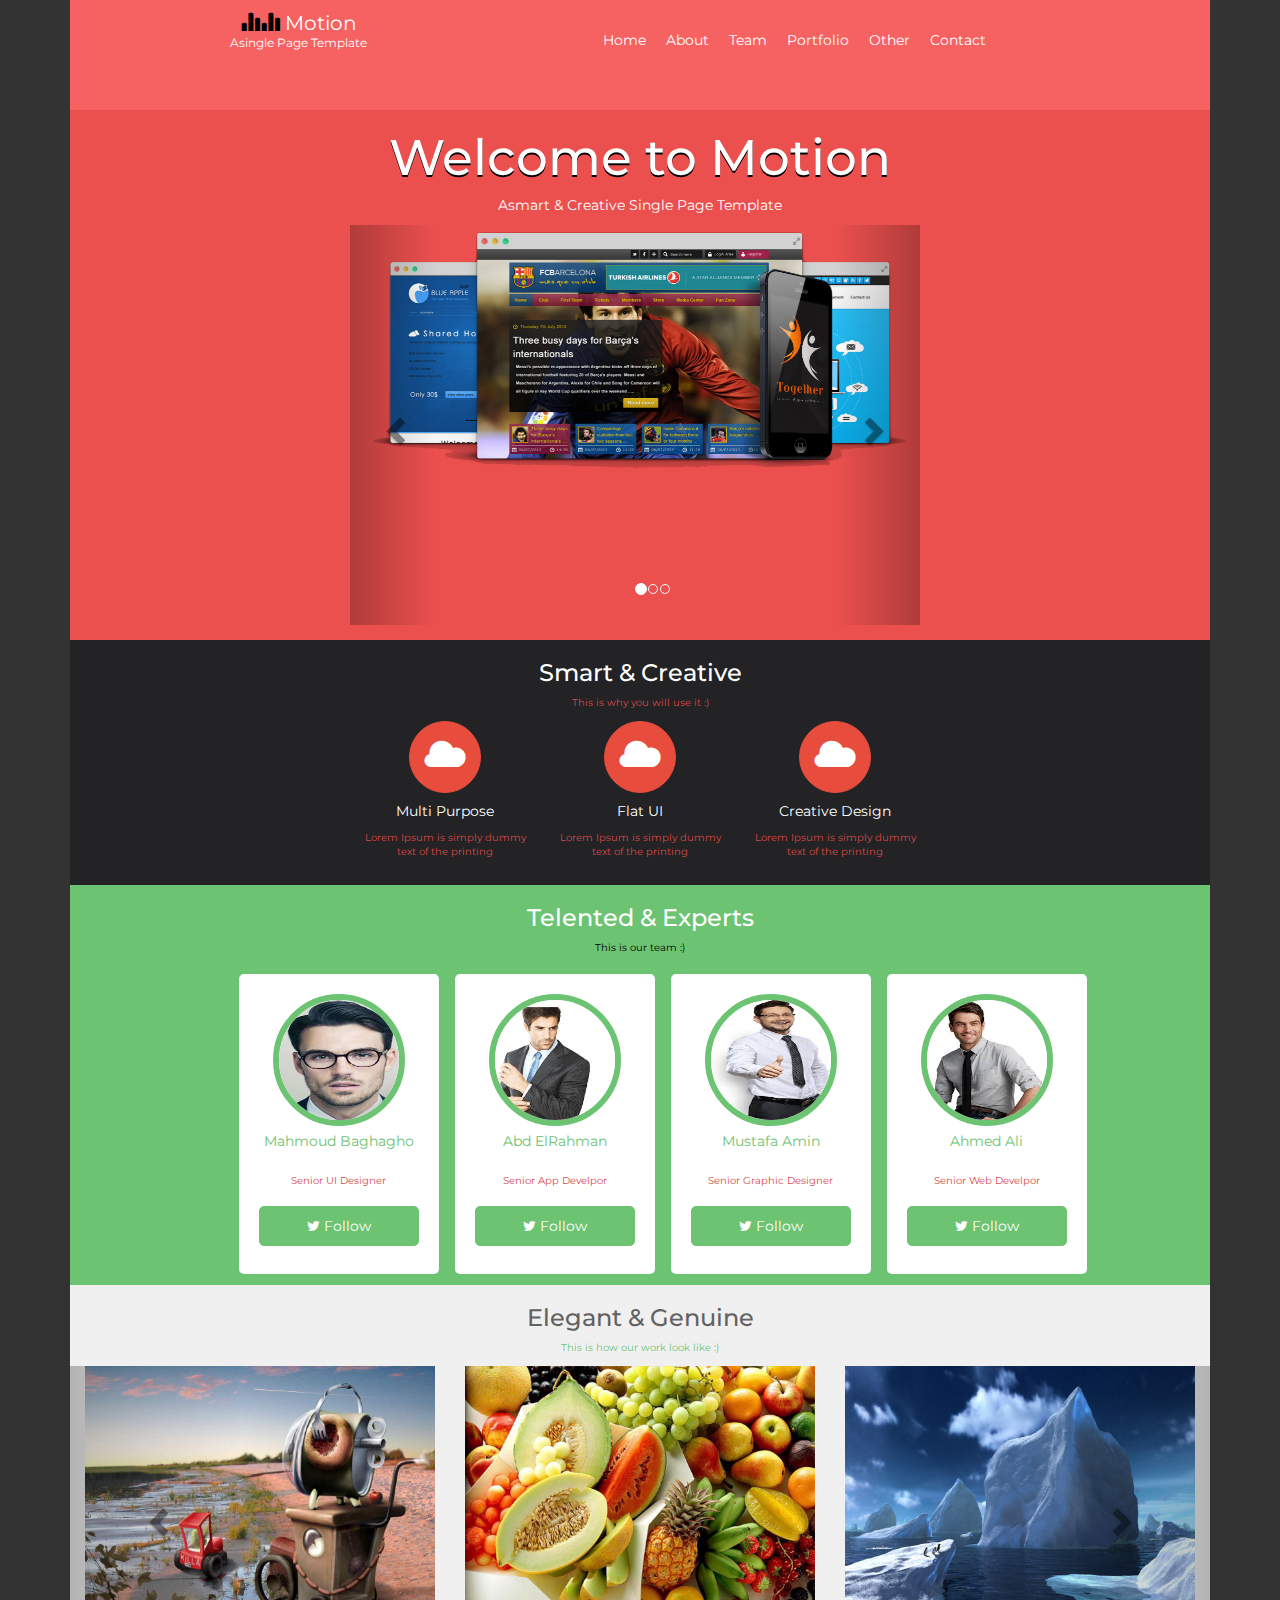
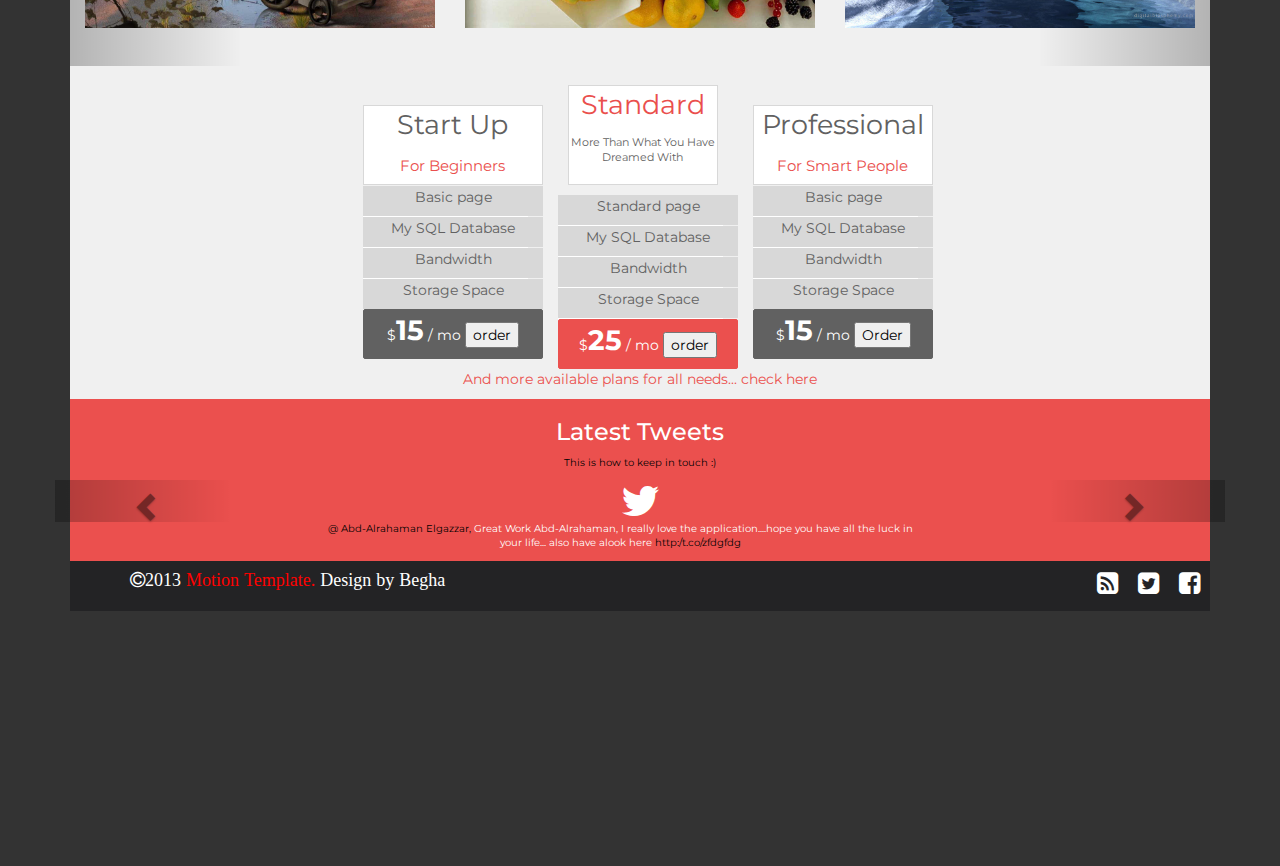
<file: index.html>
<!DOCTYPE html>




<html>
<head>

<link rel="stylesheet" type="text/css" href="css/font-awesome.min.css">
	<link rel="stylesheet" type="text/css" href="css/bootstrap.css">
	<link rel="stylesheet" type="text/css" href="css/style1.css">





</head>

<body>
	<div class="container">
		<!-- start header div -->
		<header>
		<div class="row">
			<div class="col-lg-5 motiondiv">
			<p class="p1"><span class="glyphicon glyphicon-stats glyphicon"></span><span class="glyphicon glyphicon-stats glyphicon"></span> Motion</p>
			<p class="p2">Asingle Page Template</p>
			</div>
			<div class="col-lg-5 menudiv">
			<p>
				<ul>
					<li><a href="#">Home</a></li>
					<li><a href="#">About</a></li>
					<li><a href="#">Team</a></li>
					<li><a href="#">Portfolio</a></li>
					<li><a href="#">Other</a></li>
					<li><a href="#">Contact</a></li>
				</ul>
			</p>	
			</div>
		</div>
		</header>
		<!-- end of header div -->
		<!-- start second div -->
		<div class="divsecond">
			<div class="row">
				<div class="col-lg-12">
					<h1 class="h1">Welcome to Motion</h1>
					<p class="p3">Asmart & Creative Single Page Template</p>
				</div>
			</div>
			<div class="row">
				<div class="col-lg-12">
					<div id="myCarousel" class="carousel slide carouselsetting" data-ride="carousel">
					    <!-- Indicators -->
					    <ol class="carousel-indicators Indicator">
					      <li data-target="#myCarousel" data-slide-to="0" class="active"></li>
					      <li data-target="#myCarousel" data-slide-to="1"></li>
					      <li data-target="#myCarousel" data-slide-to="2"></li>
					    </ol>
					    <!-- Wrapper for slides -->
					    <div class="carousel-inner">
					      <div class="item active carouselimage">
					        <img src="images/slider1.png" alt="Los Angeles">
					      </div>
					      <div class="item  carouselimage">
					        <img src="images/Best Wallpapers (100).jpg" alt="Chicago">
					      </div>					    
					      <div class="item  carouselimage">
					        <img src="images/Best Wallpapers (102).jpg" alt="New york">
					      </div>
					    </div>
					    <!-- Left and right controls -->
					    <a class="left carousel-control" href="#myCarousel" data-slide="prev">
					      <span class="glyphicon glyphicon-chevron-left"></span>
					      <span class="sr-only">Previous</span>
					    </a>
					    <a class="right carousel-control" href="#myCarousel" data-slide="next">
					      <span class="glyphicon glyphicon-chevron-right"></span>
					      <span class="sr-only">Next</span>
					    </a>
					</div>
				</div>
			</div>
		</div>	
		<div class="divblack">
			<div class="row">
				<div class="col-lg-12 text-center">
					<h3>Smart  &  Creative</h3>
					<p class="p4">This is why you will use it :)</p>
				</div>
			</div>
			<div class="row text-center">
				<div class="col-lg-3">
					
				</div>
				<div class="col-lg-2">
					<div class="glyphicon-ring">
					<span class="glyphicon glyphicon-cloud icon"></span>
					</div>
					<p class="p8">Multi Purpose</p>
					<p class="p4">Lorem Ipsum is simply dummy text of the printing </p>
				</div>
				<div class="col-lg-2">
					<div class="glyphicon-ring">
					<span class="glyphicon glyphicon-cloud icon"></span>
					</div>
					<p class="p8">Flat UI</p>
					<p class="p4">Lorem Ipsum is simply dummy text of the printing </p>
				</div>
				<div class="col-lg-2">
					<div class="glyphicon-ring">
					<span class="glyphicon glyphicon-cloud icon"></span>
					</div>
					<p class="p8">Creative Design</p>
					<p class="p4">Lorem Ipsum is simply dummy text of the printing </p>
				</div>
				<div class="col-lg-3">
					
				</div>
			</div>
		</div>

		<div class="divgreen">
			<div class="row">
				<div class="col-lg-12 text-center">
					<h3>Telented  &  Experts</h3>
					<p class="p5">This is our team :)</p>
				</div>
			</div>
			<div class="row whiteboxdiv">
				<div class="col-lg-2">
					
				</div>
				<div class="col-lg-2 whitebox">
					<div class="glyphicon-circle">
						<img src="images/men1.jpg" class="imgsetting">
					</div>
					<p class="p6">Mahmoud Baghagho</p>
					<p class="p4">Senior UI Designer</p>
					<button class="button"><i class="fa fa-twitter"></i>   Follow</button>
				</div>
				<div class="col-lg-2 whitebox">
					<div class="glyphicon-circle">
						<img src="images/men2.jpg" class="imgsetting">
					</div>
					<p class="p6">Abd ElRahman</p>
					<p class="p4">Senior App Develpor</p>
					<button class="button"><i class="fa fa-twitter"></i>   Follow</button>
				</div>
				<div class="col-lg-2 whitebox">
					<div class="glyphicon-circle">
						<img src="images/men3.jpg" class="imgsetting">
					</div>
					<p class="p6">Mustafa Amin</p>
					<p class="p4">Senior Graphic Designer</p>
					<button class="button"><i class="fa fa-twitter"></i>   Follow</button>
				</div>
				<div class="col-lg-2 whitebox">
					<div class="glyphicon-circle">
						<img src="images/men4.jpg" class="imgsetting">
					</div>
					<p class="p6">Ahmed Ali</p>
					<p class="p4">Senior Web Develpor</p>
					<button class="button"><span><i class="fa fa-twitter"></i></span>   Follow</button>
				</div>
				<div class="col-lg-2">
					
				</div>
			</div>		
		</div>

		<div class="greydiv">
			<div class="row">
				<div col-lg-12>
					<h3 class="h3">Elegant  &  Genuine</h3>
					<p class="p7">This is how our work look like :)</p>
				</div>
			</div>
			<div class="carousel">
				  <div class="row">
				    <div class="col-md-12">
				      <div class="carousel slide multi-item-carousel" id="theCarousel">
				        <div class="carousel-inner imagedivs">
				          <div class="item active">
				            <div class="col-xs-4"><a href="#1"><img src="images/Best Wallpapers (116).jpg" class="img-responsive"></a></div>
				          </div>
				          <div class="item">
				            <div class="col-xs-4"><a href="#1"><img src="images/Best Wallpapers (110).jpg" class="img-responsive"></a></div>
				          </div>
				          <div class="item">
				            <div class="col-xs-4"><a href="#1"><img src="images/Best Wallpapers (112).jpg" class="img-responsive"></a></div>
				          </div>
				          <div class="item">
				            <div class="col-xs-4"><a href="#1"><img src="images/Best Wallpapers (117).jpg" class="img-responsive"></a></div>
				          </div>
				          <div class="item">
				            <div class="col-xs-4"><a href="#1"><img src="images/Best Wallpapers (118).jpg" class="img-responsive"></a></div>
				          </div>
				          <div class="item">
				            <div class="col-xs-4"><a href="#1"><img src="images/Best Wallpapers (119).jpg" class="img-responsive"></a></div>
				          </div>
				          <!-- add  more items here -->
				          <!-- Example item start:  -->
				          
				          <div class="item">
				            <div class="col-xs-4"><a href="#1"><img src="images/Best Wallpapers (126).jpg" class="img-responsive"></a></div>
				          </div>
				          
				          <!--  Example item end -->
				        </div>
				        <a class="left carousel-control" href="#theCarousel" data-slide="prev"><i class="glyphicon glyphicon-chevron-left"></i></a>
				        <a class="right carousel-control" href="#theCarousel" data-slide="next"><i class="glyphicon glyphicon-chevron-right"></i></a>
				      </div>
				    </div>
  				</div>
			</div>
		</div>
		<div class="grey2">
			<div class="row threedivs">
				<div class="col-lg-3">
					
				</div>
				<div class="col-lg-2">
					<div class="whitediv2">
						<p class="p9">Start Up</p>
						<p class="p12">For Beginners</p>
					</div>
					<div class="whitecolr">
						<div class="smalbrowndiv"><p>Basic page</p></div>
						<div class="smalbrowndiv"><p>My SQL Database</p></div>
						<div class="smalbrowndiv"><p>Bandwidth</p></div>
						<div class="smalbrowndiv"><p>Storage Space</p></div>
						<div class="grey3"><p>$<span style="font-size: 28px;font-weight: bolder;">15</span> / mo  <button style="color: black;">order</button></p></div>
					</div>
				</div>


				<div class="col-lg-2">
					<div class="whitediv1">
						<p class="p10">Standard</p>
						<p class="p11">More Than What You Have Dreamed With</p>
					</div>
					<div class="whitecolr">
						<div class="smalbrowndiv"><p>Standard page</p></div>
						<div class="smalbrowndiv"><p>My SQL Database</p></div>
						<div class="smalbrowndiv"><p>Bandwidth</p></div>
						<div class="smalbrowndiv"><p>Storage Space</p></div>
						<div class="red3"><p>$<span style="font-size: 28px;font-weight: bolder;">25</span> / mo  <button style="color: black;">order</button></p></div>
					</div>
				</div>
				
				<div class="col-lg-2 ">
					<div class="whitediv2">
						<p class="p9">Professional</p>
						<p class="p12">For Smart People</p>
					</div>
					<div class="whitecolr">
						<div class="smalbrowndiv"><p>Basic page</p></div>
						<div class="smalbrowndiv"><p>My SQL Database</p></div>
						<div class="smalbrowndiv"><p>Bandwidth</p></div>
						<div class="smalbrowndiv"><p>Storage Space</p></div>
						<div class="grey3"><p>$<span style="font-size: 28px;font-weight: bolder;">15</span> / mo  <button style="color: black;">Order</button></p></div>
					</div>	
				</div>
				<div class="col-lg-3">
					
				</div>
			</div>
				<div class="row">
				<div class="col-lg-12 text-center">
					<p class="p14">And more available plans for all needs... check here</p>
				</div>
				</div>
		</div>

		<div class="divred">
			<div class="row">
				<div class="col-lg-12 text-center">
					<h3>Latest Tweets</h3>
					<p class="p15">This is how to keep in touch :)</p>
				</div>
			</div>
			<div class="row">
				<div class="col-lg-12 text-center">
					<span class="fa fa-twitter fa-3x"></span>
					 <a class="left carousel-control" href="#myCarousel" data-slide="prev">
					      <span class="glyphicon glyphicon-chevron-left"></span>
					      <span class="sr-only">Previous</span>
					    </a>
					 <a class="right carousel-control" href="#myCarousel" data-slide="next">
					      <span class="glyphicon glyphicon-chevron-right"></span>
					      <span class="sr-only">Next</span>
					 </a>
				</div>
			</div>

			<div class="row">
				<div class="col-lg-12 text-center">
				<p class="p16"><span style="color: black;">@ Abd-Alrahaman Elgazzar,</span> Great Work Abd-Alrahaman, I really love the application....hope you have all the luck in your life... also have alook here <span style="color: black"> http:/t.co/zfdgfdg </span></p>	
				</div>
			</div>
		</div>

		<div class="blackdiv">
			<div class="row">
				<div class="col-lg-12">
					<p>
					<i class="fa fa-copyright p17" aria-hidden="true">2013 <span style="color: red;">Motion Template.</span> Design by Begha </i>
					  
					 <i class="fa fa-facebook-square p13" aria-hidden="true"></i>
					 <i class="fa fa-twitter-square p13" aria-hidden="true"></i>
					 <i class="fa fa-rss-square p13" aria-hidden="true"></i> 
					 </p>
				</div>
			</div>
		</div>
</div>
	<div class="row text-center">
		<div class="col-lg-12">
			<iframe src="https://www.google.com/maps/embed?pb=!1m18!1m12!1m3!1d54912.88625089148!2d73.06640928526438!3d30.660568705386993!2m3!1f0!2f0!3f0!3m2!1i1024!2i768!4f13.1!3m3!1m2!1s0x3922b62cd8405a6d%3A0x6cce79c0f78cbfb7!2sSahiwal%2C+Pakistan!5e0!3m2!1sen!2s!4v1499113933567" width="1140" height="250" frameborder="0" style="border:0" align="text-center" allowfullscreen></iframe>
		</div>
	</div>
		
   <script src="js/jquery.min.js"></script>
  <script src="js/bootstrap.min.js"></script>
<script type="text/javascript">
		// Instantiate the Bootstrap carousel
$('.multi-item-carousel').carousel({
  interval: false
});

// for every slide in carousel, copy the next slide's item in the slide.
// Do the same for the next, next item.
$('.multi-item-carousel .item').each(function(){
  var next = $(this).next();
  if (!next.length) {
    next = $(this).siblings(':first');
  }
  next.children(':first-child').clone().appendTo($(this));
  
  if (next.next().length>0) {
    next.next().children(':first-child').clone().appendTo($(this));
  } else {
  	$(this).siblings(':first').children(':first-child').clone().appendTo($(this));
  }
});
	</script>

</body>
</html>
</file>
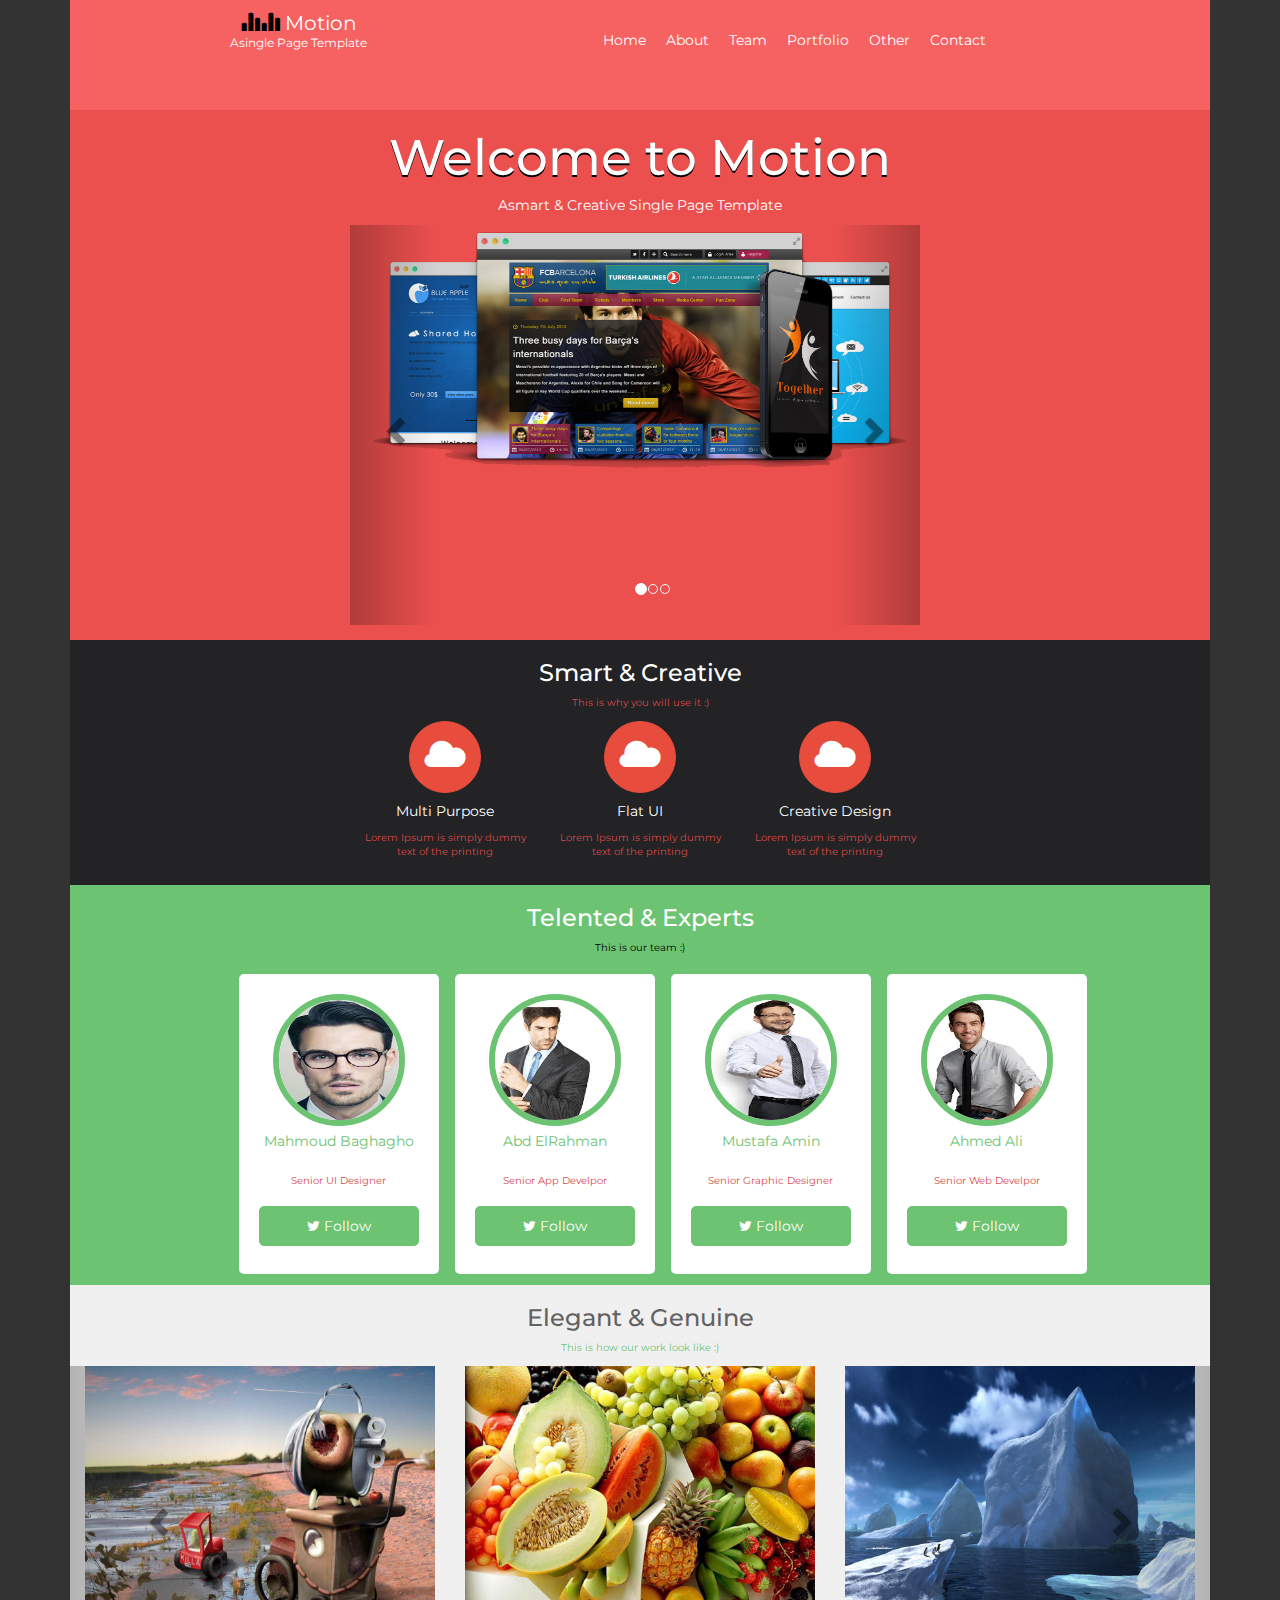
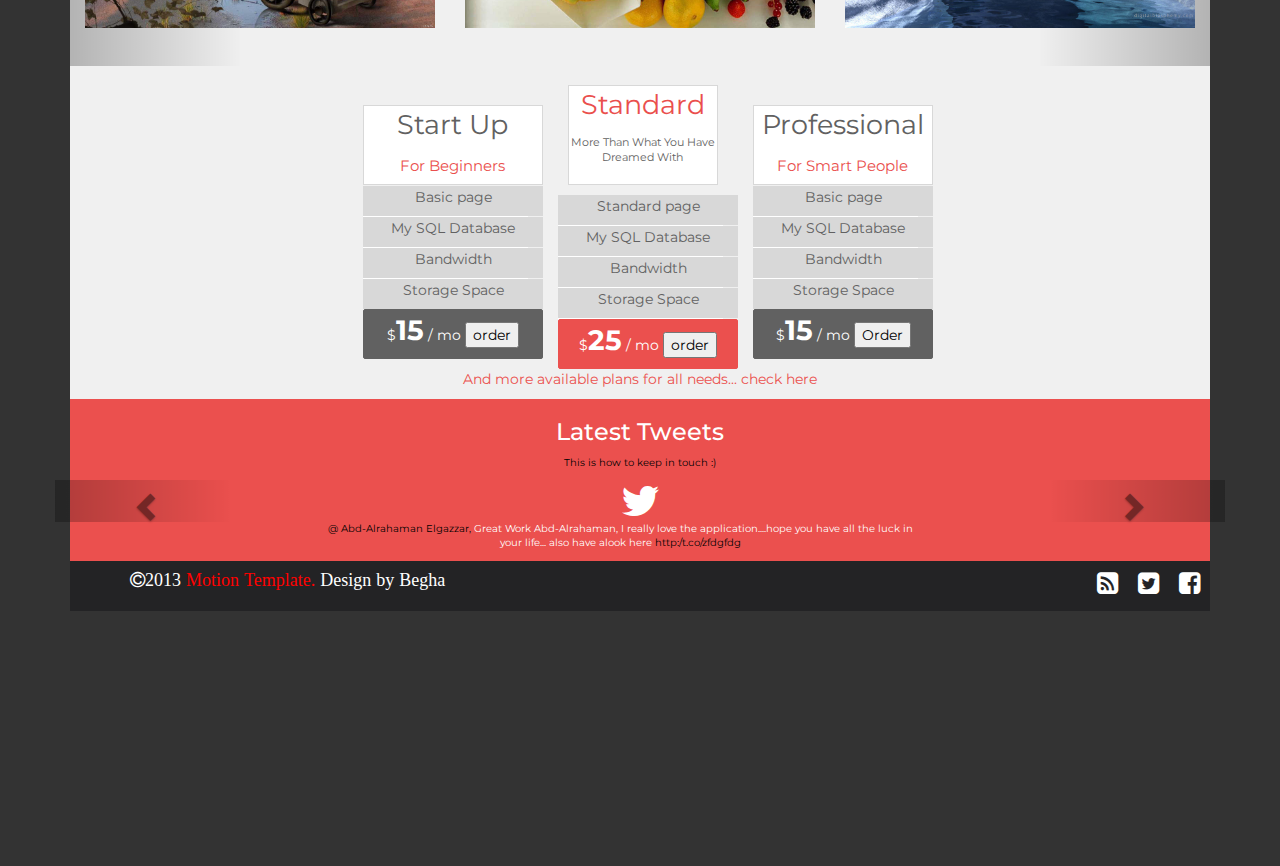
<file: motion.html>
<!DOCTYPE html>




<html>
<head>

<link rel="stylesheet" type="text/css" href="css/font-awesome.min.css">
	<link rel="stylesheet" type="text/css" href="css/bootstrap.css">
	<link rel="stylesheet" type="text/css" href="style1.css">





</head>

<body>
	<div class="container">
		<!-- start header div -->
		<header>
		<div class="row">
			<div class="col-lg-5 motiondiv">
			<p class="p1"><span class="glyphicon glyphicon-stats glyphicon"></span><span class="glyphicon glyphicon-stats glyphicon"></span> Motion</p>
			<p class="p2">Asingle Page Template</p>
			</div>
			<div class="col-lg-5 menudiv">
			<p>
				<ul>
					<li><a href="#">Home</a></li>
					<li><a href="#">About</a></li>
					<li><a href="#">Team</a></li>
					<li><a href="#">Portfolio</a></li>
					<li><a href="#">Other</a></li>
					<li><a href="#">Contact</a></li>
				</ul>
			</p>	
			</div>
		</div>
		</header>
		<!-- end of header div -->
		<!-- start second div -->
		<div class="divsecond">
			<div class="row">
				<div class="col-lg-12">
					<h1 class="h1">Welcome to Motion</h1>
					<p class="p3">Asmart & Creative Single Page Template</p>
				</div>
			</div>
			<div class="row">
				<div class="col-lg-12">
					<div id="myCarousel" class="carousel slide carouselsetting" data-ride="carousel">
					    <!-- Indicators -->
					    <ol class="carousel-indicators Indicator">
					      <li data-target="#myCarousel" data-slide-to="0" class="active"></li>
					      <li data-target="#myCarousel" data-slide-to="1"></li>
					      <li data-target="#myCarousel" data-slide-to="2"></li>
					    </ol>
					    <!-- Wrapper for slides -->
					    <div class="carousel-inner">
					      <div class="item active carouselimage">
					        <img src="images/slider1.png" alt="Los Angeles">
					      </div>
					      <div class="item  carouselimage">
					        <img src="images/Best Wallpapers (100).jpg" alt="Chicago">
					      </div>					    
					      <div class="item  carouselimage">
					        <img src="images/Best Wallpapers (102).jpg" alt="New york">
					      </div>
					    </div>
					    <!-- Left and right controls -->
					    <a class="left carousel-control" href="#myCarousel" data-slide="prev">
					      <span class="glyphicon glyphicon-chevron-left"></span>
					      <span class="sr-only">Previous</span>
					    </a>
					    <a class="right carousel-control" href="#myCarousel" data-slide="next">
					      <span class="glyphicon glyphicon-chevron-right"></span>
					      <span class="sr-only">Next</span>
					    </a>
					</div>
				</div>
			</div>
		</div>	
		<div class="divblack">
			<div class="row">
				<div class="col-lg-12 text-center">
					<h3>Smart  &  Creative</h3>
					<p class="p4">This is why you will use it :)</p>
				</div>
			</div>
			<div class="row text-center">
				<div class="col-lg-3">
					
				</div>
				<div class="col-lg-2">
					<div class="glyphicon-ring">
					<span class="glyphicon glyphicon-cloud icon"></span>
					</div>
					<p class="p8">Multi Purpose</p>
					<p class="p4">Lorem Ipsum is simply dummy text of the printing </p>
				</div>
				<div class="col-lg-2">
					<div class="glyphicon-ring">
					<span class="glyphicon glyphicon-cloud icon"></span>
					</div>
					<p class="p8">Flat UI</p>
					<p class="p4">Lorem Ipsum is simply dummy text of the printing </p>
				</div>
				<div class="col-lg-2">
					<div class="glyphicon-ring">
					<span class="glyphicon glyphicon-cloud icon"></span>
					</div>
					<p class="p8">Creative Design</p>
					<p class="p4">Lorem Ipsum is simply dummy text of the printing </p>
				</div>
				<div class="col-lg-3">
					
				</div>
			</div>
		</div>

		<div class="divgreen">
			<div class="row">
				<div class="col-lg-12 text-center">
					<h3>Telented  &  Experts</h3>
					<p class="p5">This is our team :)</p>
				</div>
			</div>
			<div class="row whiteboxdiv">
				<div class="col-lg-2">
					
				</div>
				<div class="col-lg-2 whitebox">
					<div class="glyphicon-circle">
						<img src="images/men1.jpg" class="imgsetting">
					</div>
					<p class="p6">Mahmoud Baghagho</p>
					<p class="p4">Senior UI Designer</p>
					<button class="button"><i class="fa fa-twitter"></i>   Follow</button>
				</div>
				<div class="col-lg-2 whitebox">
					<div class="glyphicon-circle">
						<img src="images/men2.jpg" class="imgsetting">
					</div>
					<p class="p6">Abd ElRahman</p>
					<p class="p4">Senior App Develpor</p>
					<button class="button"><i class="fa fa-twitter"></i>   Follow</button>
				</div>
				<div class="col-lg-2 whitebox">
					<div class="glyphicon-circle">
						<img src="images/men3.jpg" class="imgsetting">
					</div>
					<p class="p6">Mustafa Amin</p>
					<p class="p4">Senior Graphic Designer</p>
					<button class="button"><i class="fa fa-twitter"></i>   Follow</button>
				</div>
				<div class="col-lg-2 whitebox">
					<div class="glyphicon-circle">
						<img src="images/men4.jpg" class="imgsetting">
					</div>
					<p class="p6">Ahmed Ali</p>
					<p class="p4">Senior Web Develpor</p>
					<button class="button"><span><i class="fa fa-twitter"></i></span>   Follow</button>
				</div>
				<div class="col-lg-2">
					
				</div>
			</div>		
		</div>

		<div class="greydiv">
			<div class="row">
				<div col-lg-12>
					<h3 class="h3">Elegant  &  Genuine</h3>
					<p class="p7">This is how our work look like :)</p>
				</div>
			</div>
			<div class="carousel">
				  <div class="row">
				    <div class="col-md-12">
				      <div class="carousel slide multi-item-carousel" id="theCarousel">
				        <div class="carousel-inner imagedivs">
				          <div class="item active">
				            <div class="col-xs-4"><a href="#1"><img src="images/Best Wallpapers (116).jpg" class="img-responsive"></a></div>
				          </div>
				          <div class="item">
				            <div class="col-xs-4"><a href="#1"><img src="images/Best Wallpapers (110).jpg" class="img-responsive"></a></div>
				          </div>
				          <div class="item">
				            <div class="col-xs-4"><a href="#1"><img src="images/Best Wallpapers (112).jpg" class="img-responsive"></a></div>
				          </div>
				          <div class="item">
				            <div class="col-xs-4"><a href="#1"><img src="images/Best Wallpapers (117).jpg" class="img-responsive"></a></div>
				          </div>
				          <div class="item">
				            <div class="col-xs-4"><a href="#1"><img src="images/Best Wallpapers (118).jpg" class="img-responsive"></a></div>
				          </div>
				          <div class="item">
				            <div class="col-xs-4"><a href="#1"><img src="images/Best Wallpapers (119).jpg" class="img-responsive"></a></div>
				          </div>
				          <!-- add  more items here -->
				          <!-- Example item start:  -->
				          
				          <div class="item">
				            <div class="col-xs-4"><a href="#1"><img src="images/Best Wallpapers (126).jpg" class="img-responsive"></a></div>
				          </div>
				          
				          <!--  Example item end -->
				        </div>
				        <a class="left carousel-control" href="#theCarousel" data-slide="prev"><i class="glyphicon glyphicon-chevron-left"></i></a>
				        <a class="right carousel-control" href="#theCarousel" data-slide="next"><i class="glyphicon glyphicon-chevron-right"></i></a>
				      </div>
				    </div>
  				</div>
			</div>
		</div>
		<div class="grey2">
			<div class="row threedivs">
				<div class="col-lg-3">
					
				</div>
				<div class="col-lg-2">
					<div class="whitediv2">
						<p class="p9">Start Up</p>
						<p class="p12">For Beginners</p>
					</div>
					<div class="whitecolr">
						<div class="smalbrowndiv"><p>Basic page</p></div>
						<div class="smalbrowndiv"><p>My SQL Database</p></div>
						<div class="smalbrowndiv"><p>Bandwidth</p></div>
						<div class="smalbrowndiv"><p>Storage Space</p></div>
						<div class="grey3"><p>$<span style="font-size: 28px;font-weight: bolder;">15</span> / mo  <button style="color: black;">order</button></p></div>
					</div>
				</div>


				<div class="col-lg-2">
					<div class="whitediv1">
						<p class="p10">Standard</p>
						<p class="p11">More Than What You Have Dreamed With</p>
					</div>
					<div class="whitecolr">
						<div class="smalbrowndiv"><p>Standard page</p></div>
						<div class="smalbrowndiv"><p>My SQL Database</p></div>
						<div class="smalbrowndiv"><p>Bandwidth</p></div>
						<div class="smalbrowndiv"><p>Storage Space</p></div>
						<div class="red3"><p>$<span style="font-size: 28px;font-weight: bolder;">25</span> / mo  <button style="color: black;">order</button></p></div>
					</div>
				</div>
				
				<div class="col-lg-2 ">
					<div class="whitediv2">
						<p class="p9">Professional</p>
						<p class="p12">For Smart People</p>
					</div>
					<div class="whitecolr">
						<div class="smalbrowndiv"><p>Basic page</p></div>
						<div class="smalbrowndiv"><p>My SQL Database</p></div>
						<div class="smalbrowndiv"><p>Bandwidth</p></div>
						<div class="smalbrowndiv"><p>Storage Space</p></div>
						<div class="grey3"><p>$<span style="font-size: 28px;font-weight: bolder;">15</span> / mo  <button style="color: black;">Order</button></p></div>
					</div>	
				</div>
				<div class="col-lg-3">
					
				</div>
			</div>
				<div class="row">
				<div class="col-lg-12 text-center">
					<p class="p14">And more available plans for all needs... check here</p>
				</div>
				</div>
		</div>

		<div class="divred">
			<div class="row">
				<div class="col-lg-12 text-center">
					<h3>Latest Tweets</h3>
					<p class="p15">This is how to keep in touch :)</p>
				</div>
			</div>
			<div class="row">
				<div class="col-lg-12 text-center">
					<span class="fa fa-twitter fa-3x"></span>
					 <a class="left carousel-control" href="#myCarousel" data-slide="prev">
					      <span class="glyphicon glyphicon-chevron-left"></span>
					      <span class="sr-only">Previous</span>
					    </a>
					 <a class="right carousel-control" href="#myCarousel" data-slide="next">
					      <span class="glyphicon glyphicon-chevron-right"></span>
					      <span class="sr-only">Next</span>
					 </a>
				</div>
			</div>

			<div class="row">
				<div class="col-lg-12 text-center">
				<p class="p16"><span style="color: black;">@ Abd-Alrahaman Elgazzar,</span> Great Work Abd-Alrahaman, I really love the application....hope you have all the luck in your life... also have alook here <span style="color: black"> http:/t.co/zfdgfdg </span></p>	
				</div>
			</div>
		</div>

		<div class="blackdiv">
			<div class="row">
				<div class="col-lg-12">
					<p>
					<i class="fa fa-copyright p17" aria-hidden="true">2013 <span style="color: red;">Motion Template.</span> Design by Begha </i>
					  
					 <i class="fa fa-facebook-square p13" aria-hidden="true"></i>
					 <i class="fa fa-twitter-square p13" aria-hidden="true"></i>
					 <i class="fa fa-rss-square p13" aria-hidden="true"></i> 
					 </p>
				</div>
			</div>
		</div>
</div>
	<div class="row text-center">
		<div class="col-lg-12">
			<iframe src="https://www.google.com/maps/embed?pb=!1m18!1m12!1m3!1d54912.88625089148!2d73.06640928526438!3d30.660568705386993!2m3!1f0!2f0!3f0!3m2!1i1024!2i768!4f13.1!3m3!1m2!1s0x3922b62cd8405a6d%3A0x6cce79c0f78cbfb7!2sSahiwal%2C+Pakistan!5e0!3m2!1sen!2s!4v1499113933567" width="1140" height="250" frameborder="0" style="border:0" align="text-center" allowfullscreen></iframe>
		</div>
	</div>
		
   <script src="js/jquery.min.js"></script>
  <script src="js/bootstrap.min.js"></script>
<script type="text/javascript">
		// Instantiate the Bootstrap carousel
$('.multi-item-carousel').carousel({
  interval: false
});

// for every slide in carousel, copy the next slide's item in the slide.
// Do the same for the next, next item.
$('.multi-item-carousel .item').each(function(){
  var next = $(this).next();
  if (!next.length) {
    next = $(this).siblings(':first');
  }
  next.children(':first-child').clone().appendTo($(this));
  
  if (next.next().length>0) {
    next.next().children(':first-child').clone().appendTo($(this));
  } else {
  	$(this).siblings(':first').children(':first-child').clone().appendTo($(this));
  }
});
	</script>

</body>
</html>
</file>
<file: css/style1.css>
@import url('https://fonts.googleapis.com/css?family=Montserrat');

body{
	font-family: 'Montserrat', sans-serif;
}
header
{
	background-color: #f66262;
	width: 100%;
	height: 110px;
	color: white;
}
.p1
{
	font-size: 20px;
}
.p2
{
	font-size: 12px;
}
ul
{
	list-style: none;
}
li
{
	color: white;
	float: left;
	margin: 10px;
}
li a
{
	color: white;
}
li a:hover
{
	color: white;
	background-color: black;
	text-decoration: none;
	border: 3px solid black;
	border-radius: 5px;
}
.motiondiv
{
	padding: 10px;
	text-align: center;
	line-height: 5px;
}
.menudiv{
	padding: 10px;
	text-align: center;
}
.glyphicon
{
	color: black
}
.divsecond{
	background-color: #eb504e;
	width: 100%;
	height: 530px;
}
.h1
{
	text-align: center;
	color: white;
	font-size: 50px;
	font-family: 'Montserrat', sans-serif;
}
.p3
{
	font-size: 14PX;
	color: white;
	text-align: center;
}
.carouselimage
{
	height: 400px;
	width: 100%;
	text-align: center;
}
.carouselsetting{
    width: 50%;
    margin-left: 280px;
}
.Indicator
{
	margin-left: 0px;
}
.divblack{
	background-color: #232325;
	height: 245px;
	width: 100%;
	color: white;
}
.p4
{
	color: #d84848;
	font-size: 10px;
}
.icon
{
	font-size: 40px; 
	text-align: center;
	padding: 15px;
	color: white;
}
.glyphicon-ring {
  width: 60px;
  height: 60px;
  border-radius: 50%;
  border: 1px solid #e84c3d;
  color: white;
  display: inline-table;
  text-align: center;
  background-color: #e84c3d;
}
.p8
{
	margin-top: 8px;
}
.divgreen{
	background-color: #6cc372;
	height: 400px;
	width: 100%;
	color: white;
}
.p5
{
	color: black;
	font-size: 10px;
}
.glyphicon-circle {
  width: 100px;
  height: 100px;
  border-radius: 50%;
  border: 6px solid #6cc372;
  color: white;
  display: inline-table;
  text-align: center;
  background-color: white;
}
.p6
{
	color: #6cc372;
	font-size: 14px;
}
.whitebox
{
	background-color: white;
	height: 300px;
	width: 200px;
	margin: 8px;
	text-align: center;
	border-radius: 5px;
	padding: 20px;
	line-height: 30px;

}
.imgsetting{
  width: 120px;
  height: 120px;
  border-radius: 50%; 
 display: inline-table;
  text-align: center;
 
}
 .whiteboxdiv
 {
	margin-right:  100px; 
 }
 .button{
 	height: 40px;
 	width: 160px;
 	color: white;
 	background-color: #6cc372;
 	border-radius: 5px;
 	border:1px solid #6cc372;
 }
 .greydiv
 {
 	background-color: #f0f0f0;
 	width: 100%;
 	height: 390px;
 	text-align: center;
 }
 .grey2
 {
 	 background-color: #f0f0f0;
 	width: 100%;
 	/*height: 110px;*/
 	text-align: center;
 }
.h3{
	color: #626262;
}
.p7
{
	color: #6cc372;
	font-size: 10px;
}
.p9{
	color: #616161;
	font-size: 27px;
}
.p10{
	color: #ea4f4d;
	font-size: 27px;
}
.p11{
	color: #616161;
	font-size: 10.5px;
}
.p12{
	color: #ea4f4d;
	font-size: 15px;
}
.whitediv1{
	height: 100px;
	width: 150px;
	background-color: white;
	margin: 10px;
	border: 1px #d8d8d8 solid;
}
.whitediv2
{
	height: 80px;
	width: 180px;
	background-color: white;
	/*margin: 10px;*/
	margin-top: 30px;
	border: 1px #d8d8d8 solid;
}
.threedivs
{
	/*margin: 10px;*/
	/*float: bottom;*/
	/*margin-top: 370px;*/
}
.divwhite{
	background-color: white;
	width: 100%;
	height: 300px;
	margin-top: -10px;
}
.smalbrowndiv
{
	background-color: #d8d8d8;
	border-radius: 0px;
	border: 1px #d8d8d8 solid;
	height: 30px;
	width: 180px;
	margin: 0.9px;
	text-align: center;
	color: #616161;

}
.grey3{
	background-color: #616161;
	border-radius: 2px;
	border: 1px #616161 solid;
	height: 50px;
	width: 180px;
	margin: 0.9px;
	text-align: center;
	color: #fff;
}
.red3
{
	background-color: #eb504e;
	border-radius: 2px;
	border: 1px #eb504e solid;
	height: 50px;
	width: 180px;
	margin: 0.9px;
	text-align: center;
	color: #fff;
}
.whitecolr
{
	background-color: white;
}
.greysmaldivs
{
	margin: 10px;

}
.divred{
	background-color: #eb504e;
	color: #fff;
}
.blackdiv
{
	background-color: #232325;
	height: 50px;
	color: white;
}


.multi-item-carousel .carousel-inner > .item 
{
  -webkit-transition: 500ms ease-in-out left;
  transition: 500ms ease-in-out left;
}
.multi-item-carousel .carousel-inner .active.left 
{
  left: -33%;
}
.multi-item-carousel .carousel-inner .active.right {
  left: 33%;
}
.multi-item-carousel .carousel-inner .next {
  left: 33%;
}
.multi-item-carousel .carousel-inner .prev {
  left: -33%;
}
@media all and (transform-3d), (-webkit-transform-3d) {
  .multi-item-carousel .carousel-inner > .item {
    -webkit-transition: 500ms ease-in-out left;
    transition: 500ms ease-in-out left;
    -webkit-transition: 500ms ease-in-out all;
    transition: 500ms ease-in-out all;
    -webkit-backface-visibility: visible;
            backface-visibility: visible;
    -webkit-transform: none!important;
            transform: none!important;
  }
}
.multi-item-carousel .carouse-control.left,
.multi-item-carousel .carouse-control.right {
  background-image: none;
}
body {
  background: #333;
  color: #ddd;
}
h1 {
  color: white;
  font-size: 2.25em;
  text-align: center;
  margin-top: 1em;
  margin-bottom: 2em;
  text-shadow: 0px 2px 0px #000000;
}

.p13{
	float: right;
	font-size: 25px;
	padding: 10px; 

}
.imagedivs
{
	width: 100%;
	height: 300px;
}
.p14
{
	color: #eb504e;
}
.p15
{
	color:  black;
	font-size: 10px;
}
.p16{

	font-size: 10px;
	width: 600px;
	margin-left: 250px;
}
.p17{
	float: left;
	font-size: 18px;
	padding: 10px; 
	margin-left: 50px;

}
</file>
<file: style1.css>
@import url('https://fonts.googleapis.com/css?family=Montserrat');

body{
	font-family: 'Montserrat', sans-serif;
}
header
{
	background-color: #f66262;
	width: 100%;
	height: 110px;
	color: white;
}
.p1
{
	font-size: 20px;
}
.p2
{
	font-size: 12px;
}
ul
{
	list-style: none;
}
li
{
	color: white;
	float: left;
	margin: 10px;
}
li a
{
	color: white;
}
li a:hover
{
	color: white;
	background-color: black;
	text-decoration: none;
	border: 3px solid black;
	border-radius: 5px;
}
.motiondiv
{
	padding: 10px;
	text-align: center;
	line-height: 5px;
}
.menudiv{
	padding: 10px;
	text-align: center;
}
.glyphicon
{
	color: black
}
.divsecond{
	background-color: #eb504e;
	width: 100%;
	height: 530px;
}
.h1
{
	text-align: center;
	color: white;
	font-size: 50px;
	font-family: 'Montserrat', sans-serif;
}
.p3
{
	font-size: 14PX;
	color: white;
	text-align: center;
}
.carouselimage
{
	height: 400px;
	width: 100%;
	text-align: center;
}
.carouselsetting{
    width: 50%;
    margin-left: 280px;
}
.Indicator
{
	margin-left: 0px;
}
.divblack{
	background-color: #232325;
	height: 245px;
	width: 100%;
	color: white;
}
.p4
{
	color: #d84848;
	font-size: 10px;
}
.icon
{
	font-size: 40px; 
	text-align: center;
	padding: 15px;
	color: white;
}
.glyphicon-ring {
  width: 60px;
  height: 60px;
  border-radius: 50%;
  border: 1px solid #e84c3d;
  color: white;
  display: inline-table;
  text-align: center;
  background-color: #e84c3d;
}
.p8
{
	margin-top: 8px;
}
.divgreen{
	background-color: #6cc372;
	height: 400px;
	width: 100%;
	color: white;
}
.p5
{
	color: black;
	font-size: 10px;
}
.glyphicon-circle {
  width: 100px;
  height: 100px;
  border-radius: 50%;
  border: 6px solid #6cc372;
  color: white;
  display: inline-table;
  text-align: center;
  background-color: white;
}
.p6
{
	color: #6cc372;
	font-size: 14px;
}
.whitebox
{
	background-color: white;
	height: 300px;
	width: 200px;
	margin: 8px;
	text-align: center;
	border-radius: 5px;
	padding: 20px;
	line-height: 30px;

}
.imgsetting{
  width: 120px;
  height: 120px;
  border-radius: 50%; 
 display: inline-table;
  text-align: center;
 
}
 .whiteboxdiv
 {
	margin-right:  100px; 
 }
 .button{
 	height: 40px;
 	width: 160px;
 	color: white;
 	background-color: #6cc372;
 	border-radius: 5px;
 	border:1px solid #6cc372;
 }
 .greydiv
 {
 	background-color: #f0f0f0;
 	width: 100%;
 	height: 390px;
 	text-align: center;
 }
 .grey2
 {
 	 background-color: #f0f0f0;
 	width: 100%;
 	/*height: 110px;*/
 	text-align: center;
 }
.h3{
	color: #626262;
}
.p7
{
	color: #6cc372;
	font-size: 10px;
}
.p9{
	color: #616161;
	font-size: 27px;
}
.p10{
	color: #ea4f4d;
	font-size: 27px;
}
.p11{
	color: #616161;
	font-size: 10.5px;
}
.p12{
	color: #ea4f4d;
	font-size: 15px;
}
.whitediv1{
	height: 100px;
	width: 150px;
	background-color: white;
	margin: 10px;
	border: 1px #d8d8d8 solid;
}
.whitediv2
{
	height: 80px;
	width: 180px;
	background-color: white;
	/*margin: 10px;*/
	margin-top: 30px;
	border: 1px #d8d8d8 solid;
}
.threedivs
{
	/*margin: 10px;*/
	/*float: bottom;*/
	/*margin-top: 370px;*/
}
.divwhite{
	background-color: white;
	width: 100%;
	height: 300px;
	margin-top: -10px;
}
.smalbrowndiv
{
	background-color: #d8d8d8;
	border-radius: 0px;
	border: 1px #d8d8d8 solid;
	height: 30px;
	width: 180px;
	margin: 0.9px;
	text-align: center;
	color: #616161;

}
.grey3{
	background-color: #616161;
	border-radius: 2px;
	border: 1px #616161 solid;
	height: 50px;
	width: 180px;
	margin: 0.9px;
	text-align: center;
	color: #fff;
}
.red3
{
	background-color: #eb504e;
	border-radius: 2px;
	border: 1px #eb504e solid;
	height: 50px;
	width: 180px;
	margin: 0.9px;
	text-align: center;
	color: #fff;
}
.whitecolr
{
	background-color: white;
}
.greysmaldivs
{
	margin: 10px;

}
.divred{
	background-color: #eb504e;
	color: #fff;
}
.blackdiv
{
	background-color: #232325;
	height: 50px;
	color: white;
}


.multi-item-carousel .carousel-inner > .item 
{
  -webkit-transition: 500ms ease-in-out left;
  transition: 500ms ease-in-out left;
}
.multi-item-carousel .carousel-inner .active.left 
{
  left: -33%;
}
.multi-item-carousel .carousel-inner .active.right {
  left: 33%;
}
.multi-item-carousel .carousel-inner .next {
  left: 33%;
}
.multi-item-carousel .carousel-inner .prev {
  left: -33%;
}
@media all and (transform-3d), (-webkit-transform-3d) {
  .multi-item-carousel .carousel-inner > .item {
    -webkit-transition: 500ms ease-in-out left;
    transition: 500ms ease-in-out left;
    -webkit-transition: 500ms ease-in-out all;
    transition: 500ms ease-in-out all;
    -webkit-backface-visibility: visible;
            backface-visibility: visible;
    -webkit-transform: none!important;
            transform: none!important;
  }
}
.multi-item-carousel .carouse-control.left,
.multi-item-carousel .carouse-control.right {
  background-image: none;
}
body {
  background: #333;
  color: #ddd;
}
h1 {
  color: white;
  font-size: 2.25em;
  text-align: center;
  margin-top: 1em;
  margin-bottom: 2em;
  text-shadow: 0px 2px 0px #000000;
}

.p13{
	float: right;
	font-size: 25px;
	padding: 10px; 

}
.imagedivs
{
	width: 100%;
	height: 300px;
}
.p14
{
	color: #eb504e;
}
.p15
{
	color:  black;
	font-size: 10px;
}
.p16{

	font-size: 10px;
	width: 600px;
	margin-left: 250px;
}
.p17{
	float: left;
	font-size: 18px;
	padding: 10px; 
	margin-left: 50px;

}
</file>
